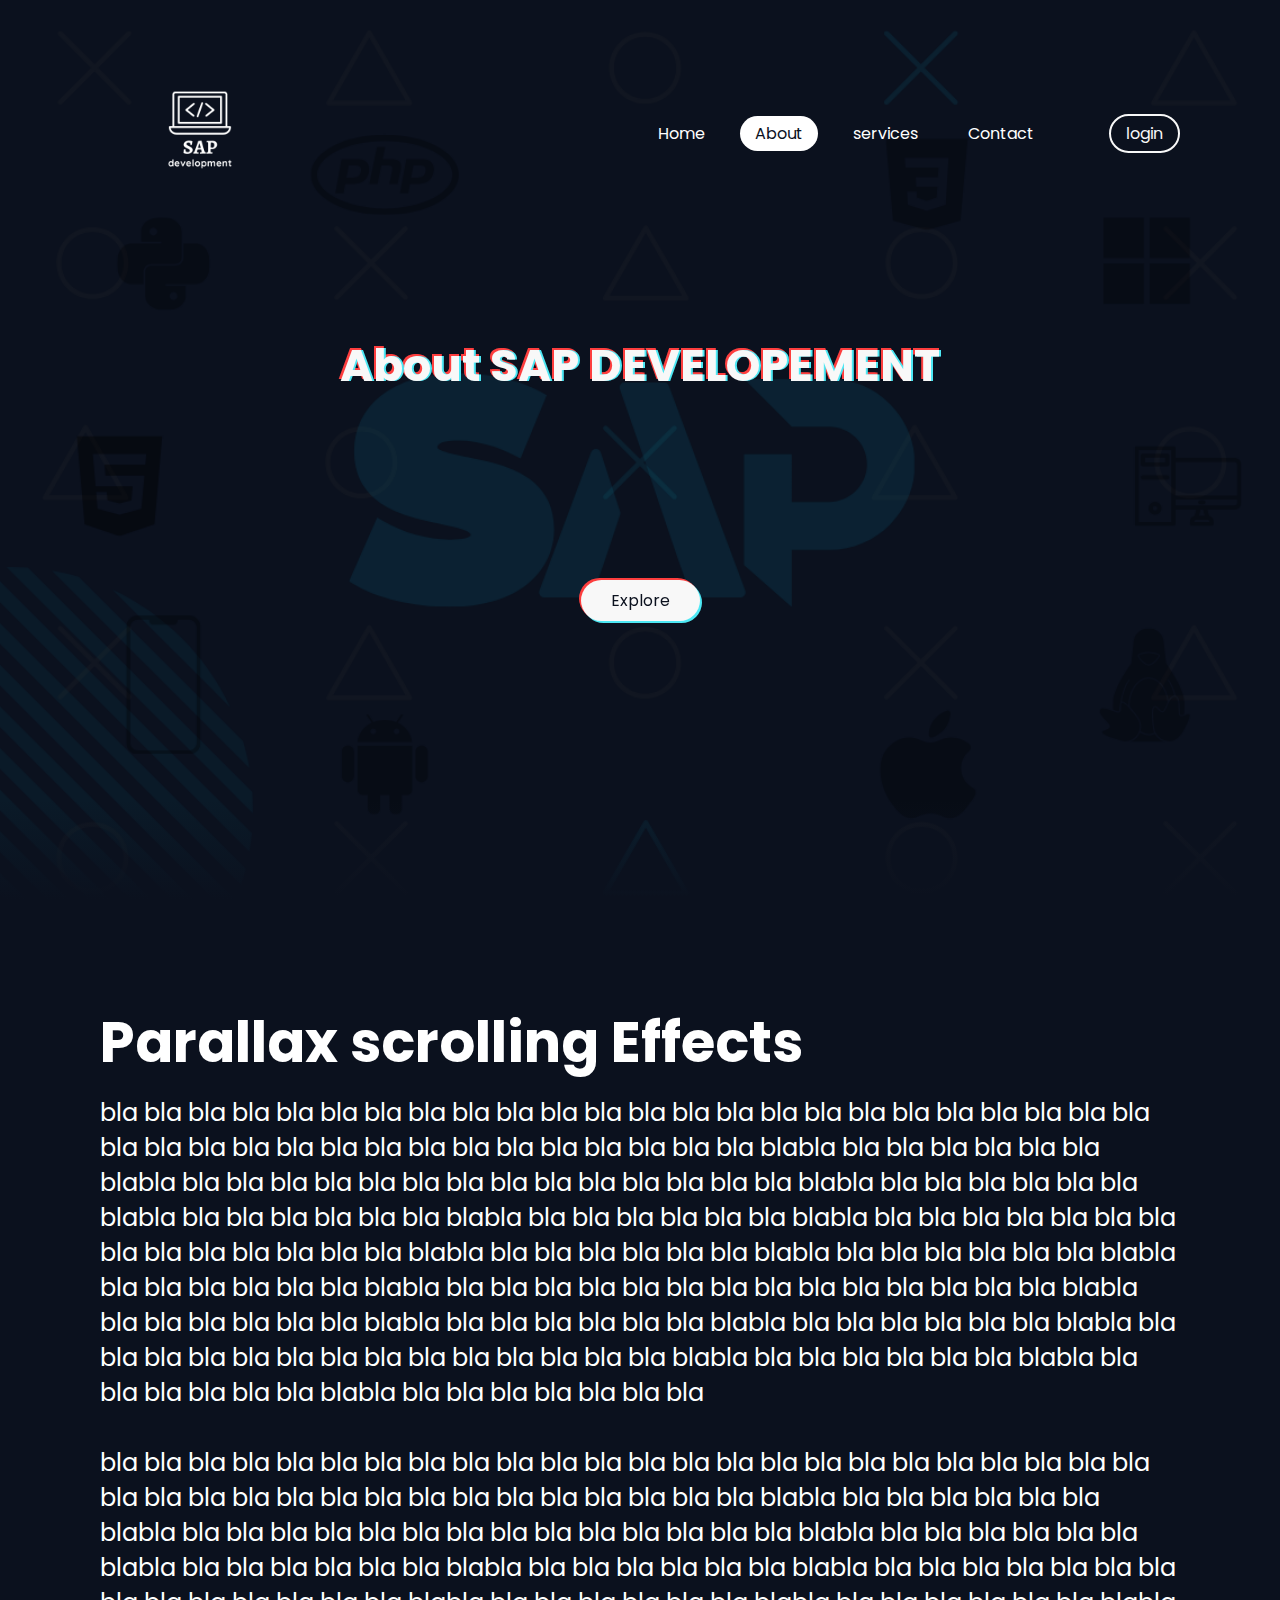
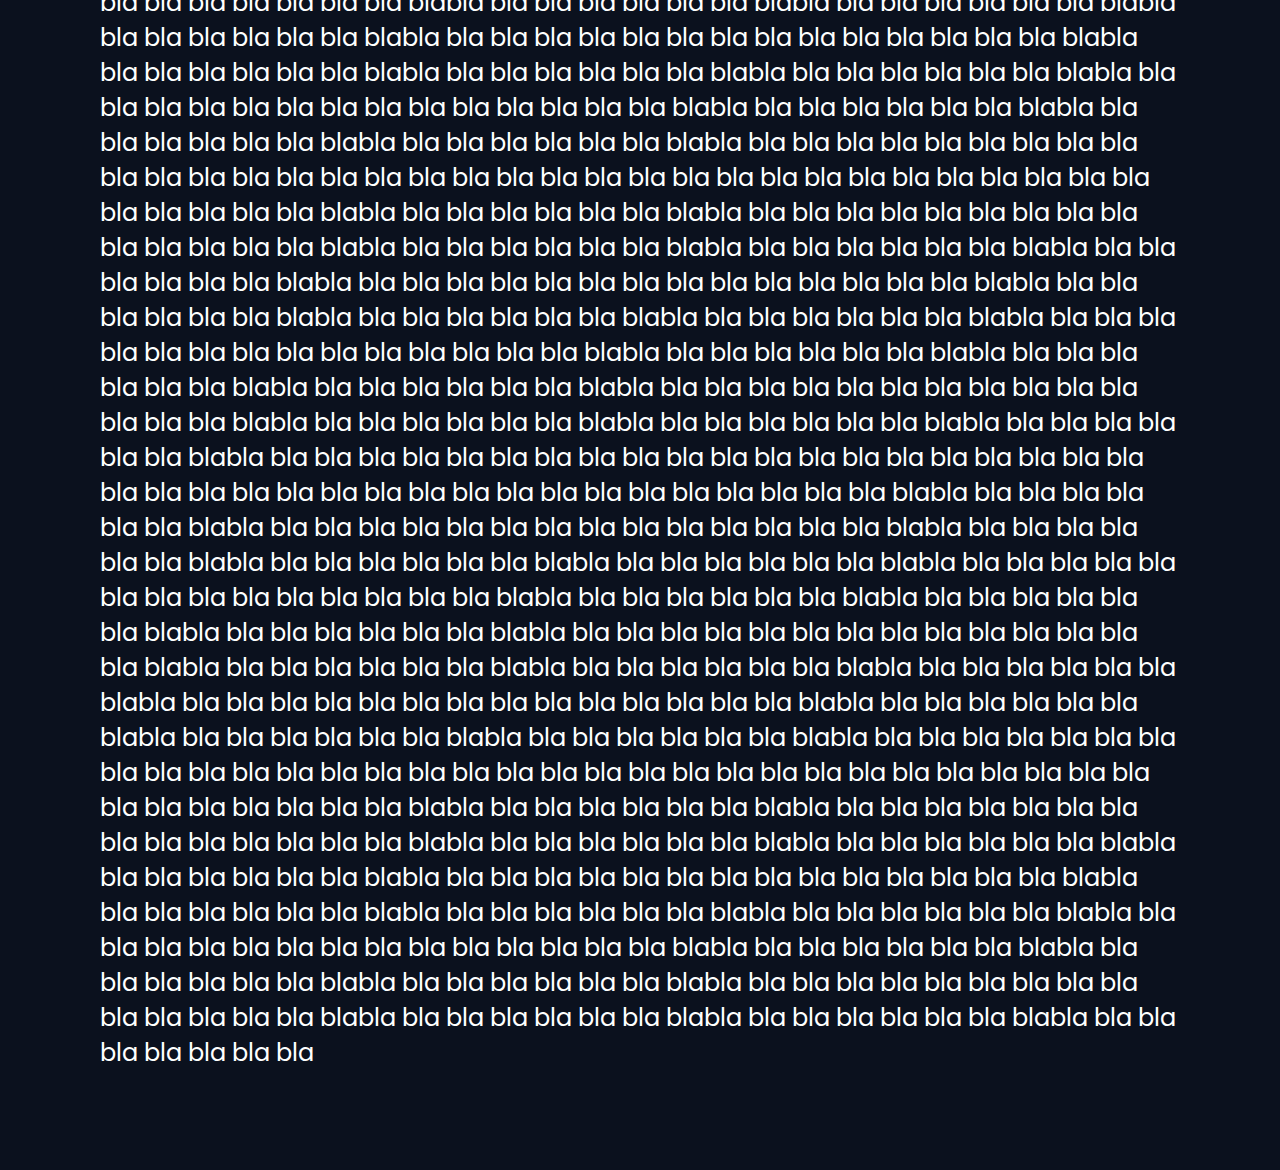
<file: about.html>
<!DOCTYPE html>
<html>
    <head>
        <title>about</title>
        <link rel="stylesheet" type="text/css" href="about.css">
    </head>
    <body>
        <header>
            <div class="logo">
                <a href="App.html"><img src="SAP.png" alt="SAP"></a>
            </div>
            <ul>
                <li><a href="App.html" >Home</a></li>
                <li><a href="about.html" class="active">About</a></li>
                <li><a href="work.html">services</a></li>
                <li><a href="contact.html">Contact</a></li>
                <li><a href="index.html" class="login">login</a></li>
                
            </ul>
        </header>
        <section>
            <img src="MON3.png" id="MON">
            <h2 id="text" class="text">About SAP DEVELOPEMENT</h2>
            <a href="#sec" id="btn">Explore</a>
        </section>
        <div class="sec" id="sec">
            <h2>Parallax scrolling Effects</h2>
            <p>bla bla bla bla bla bla bla bla bla bla bla bla bla bla bla bla bla bla bla bla bla bla bla bla bla bla bla bla bla bla bla bla
                bla bla bla bla bla bla bla blabla bla bla bla bla bla bla blabla bla bla bla bla bla bla bla
                bla bla bla bla bla bla bla blabla bla bla bla bla bla bla blabla bla bla bla bla bla bla blabla bla bla bla bla bla bla blabla bla bla bla bla bla bla bla
                bla bla bla bla bla bla bla blabla bla bla bla bla bla bla blabla bla bla bla bla bla bla blabla bla bla bla bla bla bla blabla bla bla bla bla bla bla bla
                bla bla bla bla bla bla bla blabla bla bla bla bla bla bla blabla bla bla bla bla bla bla blabla bla bla bla bla bla bla blabla bla bla bla bla bla bla bla
                bla bla bla bla bla bla bla blabla bla bla bla bla bla bla blabla bla bla bla bla bla bla blabla bla bla bla bla bla bla bla<br><br>bla bla bla bla bla bla bla bla bla bla bla bla bla bla bla bla bla bla bla bla bla bla bla bla bla bla bla bla bla bla bla bla
                bla bla bla bla bla bla bla blabla bla bla bla bla bla bla blabla bla bla bla bla bla bla bla
                bla bla bla bla bla bla bla blabla bla bla bla bla bla bla blabla bla bla bla bla bla bla blabla bla bla bla bla bla bla blabla bla bla bla bla bla bla bla
                bla bla bla bla bla bla bla blabla bla bla bla bla bla bla blabla bla bla bla bla bla bla blabla bla bla bla bla bla bla blabla bla bla bla bla bla bla bla
                bla bla bla bla bla bla bla blabla bla bla bla bla bla bla blabla bla bla bla bla bla bla blabla bla bla bla bla bla bla blabla bla bla bla bla bla bla bla
                bla bla bla bla bla bla bla blabla bla bla bla bla bla bla blabla bla bla bla bla bla bla blabla bla bla bla bla bla bla blabla bla bla bla bla bla bla bla bla bla bla bla bla bla bla bla bla bla bla bla bla bla bla bla bla bla bla bla bla bla bla bla
                bla bla bla bla bla bla bla blabla bla bla bla bla bla bla blabla bla bla bla bla bla bla bla
                bla bla bla bla bla bla bla blabla bla bla bla bla bla bla blabla bla bla bla bla bla bla blabla bla bla bla bla bla bla blabla bla bla bla bla bla bla bla
                bla bla bla bla bla bla bla blabla bla bla bla bla bla bla blabla bla bla bla bla bla bla blabla bla bla bla bla bla bla blabla bla bla bla bla bla bla bla
                bla bla bla bla bla bla bla blabla bla bla bla bla bla bla blabla bla bla bla bla bla bla blabla bla bla bla bla bla bla blabla bla bla bla bla bla bla bla
                bla bla bla bla bla bla bla blabla bla bla bla bla bla bla blabla bla bla bla bla bla bla blabla bla bla bla bla bla bla blabla bla bla bla bla bla bla bla bla bla bla bla bla bla bla bla bla bla bla bla bla bla bla bla bla bla bla bla bla bla bla bla
                bla bla bla bla bla bla bla blabla bla bla bla bla bla bla blabla bla bla bla bla bla bla bla
                bla bla bla bla bla bla bla blabla bla bla bla bla bla bla blabla bla bla bla bla bla bla blabla bla bla bla bla bla bla blabla bla bla bla bla bla bla bla
                bla bla bla bla bla bla bla blabla bla bla bla bla bla bla blabla bla bla bla bla bla bla blabla bla bla bla bla bla bla blabla bla bla bla bla bla bla bla
                bla bla bla bla bla bla bla blabla bla bla bla bla bla bla blabla bla bla bla bla bla bla blabla bla bla bla bla bla bla blabla bla bla bla bla bla bla bla
                bla bla bla bla bla bla bla blabla bla bla bla bla bla bla blabla bla bla bla bla bla bla blabla bla bla bla bla bla bla blabla bla bla bla bla bla bla bla bla bla bla bla bla bla bla bla bla bla bla bla bla bla bla bla bla bla bla bla bla bla bla bla
                bla bla bla bla bla bla bla blabla bla bla bla bla bla bla blabla bla bla bla bla bla bla bla
                bla bla bla bla bla bla bla blabla bla bla bla bla bla bla blabla bla bla bla bla bla bla blabla bla bla bla bla bla bla blabla bla bla bla bla bla bla bla
                bla bla bla bla bla bla bla blabla bla bla bla bla bla bla blabla bla bla bla bla bla bla blabla bla bla bla bla bla bla blabla bla bla bla bla bla bla bla
                bla bla bla bla bla bla bla blabla bla bla bla bla bla bla blabla bla bla bla bla bla bla blabla bla bla bla bla bla bla blabla bla bla bla bla bla bla bla
                bla bla bla bla bla bla bla blabla bla bla bla bla bla bla blabla bla bla bla bla bla bla blabla bla bla bla bla bla bla bla
            </p>
        </div>
        <script>
            let MON = document.getElementById('MON')
            let text = document.getElementById('text')
            let btn = document.getElementById('btn')
            let header = document.querySelector('header');
            window.addEventListener('scroll', function(){
            let value = window.scrollY;
            btn.style.top = value * 1.5 + 'px';
            MON.style.left = value  + 'px';
            
            header.style.top = value * 0.5 + 'px';
            text.style.marginLeft = value * 3.5 + 'px';
            })
        </script>
    </body>
</html>
</file>
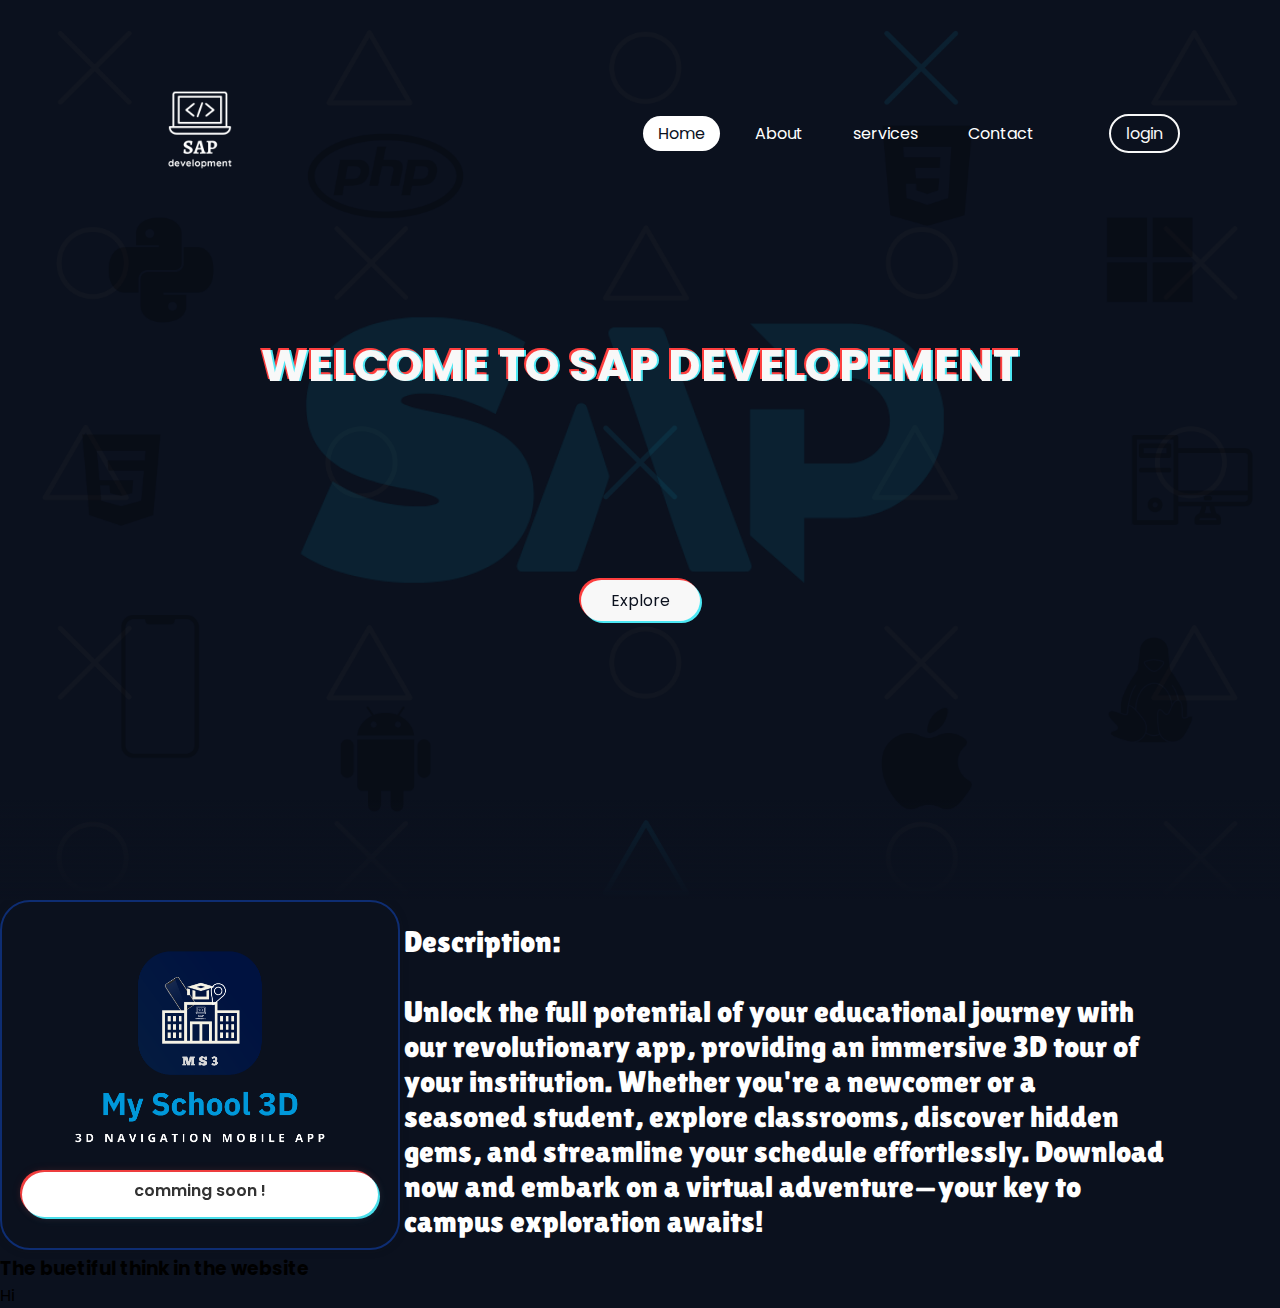
<file: App.html>
<!DOCTYPE html>

<html lang="en">
    <link rel="stylesheet" type="text/css" href="https://fonts.googleapis.com/css2?family=Rubik+Doodle+Shadow&display=swap">
    <link rel="stylesheet" type="text/css" href="https://fonts.googleapis.com/css2?family=Rubik+Lines&display=swap">
    <link rel="stylesheet" type="text/css" href="https://fonts.googleapis.com/css2?family=Silkscreen&display=swap">
    <link rel="stylesheet" type="text/css" href="https://fonts.googleapis.com/css2?family=Lilita+One&display=swap">

    <head>
        <title>Home</title>
        <link rel="stylesheet" type="text/css" href="App.css">
    </head>
    <body>
        <header>
            <div class="logo">
                <a href="App.html"><img src="SAP.png" alt="SAP"></a>
            </div>
            <ul>
                <li><a href="App.html" class="active">Home</a></li>
                <li><a href="about.html">About</a></li>
                <li><a href="work.html">services</a></li>
                <li><a href="contact.html">Contact</a></li>
                <li><a href="index.html" class="login">login</a></li>
            </ul>
        </header>
        <section>
            <img src="MON10.png" id="MON">
            <img src="MON9.png" id="MON9">  
            
            
            <h2 id="text" class="text">WELCOME TO SAP DEVELOPEMENT</h2>
            <a href="#sec" id="btn">Explore</a>
        </section>
        <div class="MS">
            
            <a href="index.html"><img src="MS3.png" alt="MS3" ></a>
            
            <a href="index.html" id="btn2">comming soon !</a>
            
        </div>
        
        <div class="text-container">
            <p>Description:
                <br><br>
                Unlock the full potential of your educational journey with our revolutionary app,
                 providing an immersive 3D tour of your institution. Whether you're a newcomer or a seasoned student, explore classrooms, 
                 discover hidden gems, and streamline your schedule effortlessly. 
                Download now and embark on a virtual adventure—your key to campus exploration awaits!</p>
            
        </div>
        <div class="sec" id="sec">
            
            
            <h2></h2>
            <p>
            </p>
        </div>
        
        <script>
            let MON = document.getElementById('MON')
            let MON9 = document.getElementById('MON9')
            
            let text = document.getElementById('text')
            let btn = document.getElementById('btn')
            let header = document.querySelector('header');
            
            window.addEventListener('scroll', function(){
            let value = window.scrollY;
            
            MON9.style.left = value * 1 + 'px';
            
            header.style.top = value * 0.5 + 'px';
            text.style.marginLeft = value * 3.5 + 'px';
            })
            </script>
            <div class="sec" id="sec3">
                <h3>The buetiful think in the website</h3>
                <p>
                    Hi 
                        
                    </nav>
                </p>
            </div>
    
    </body>
</html>
</file>
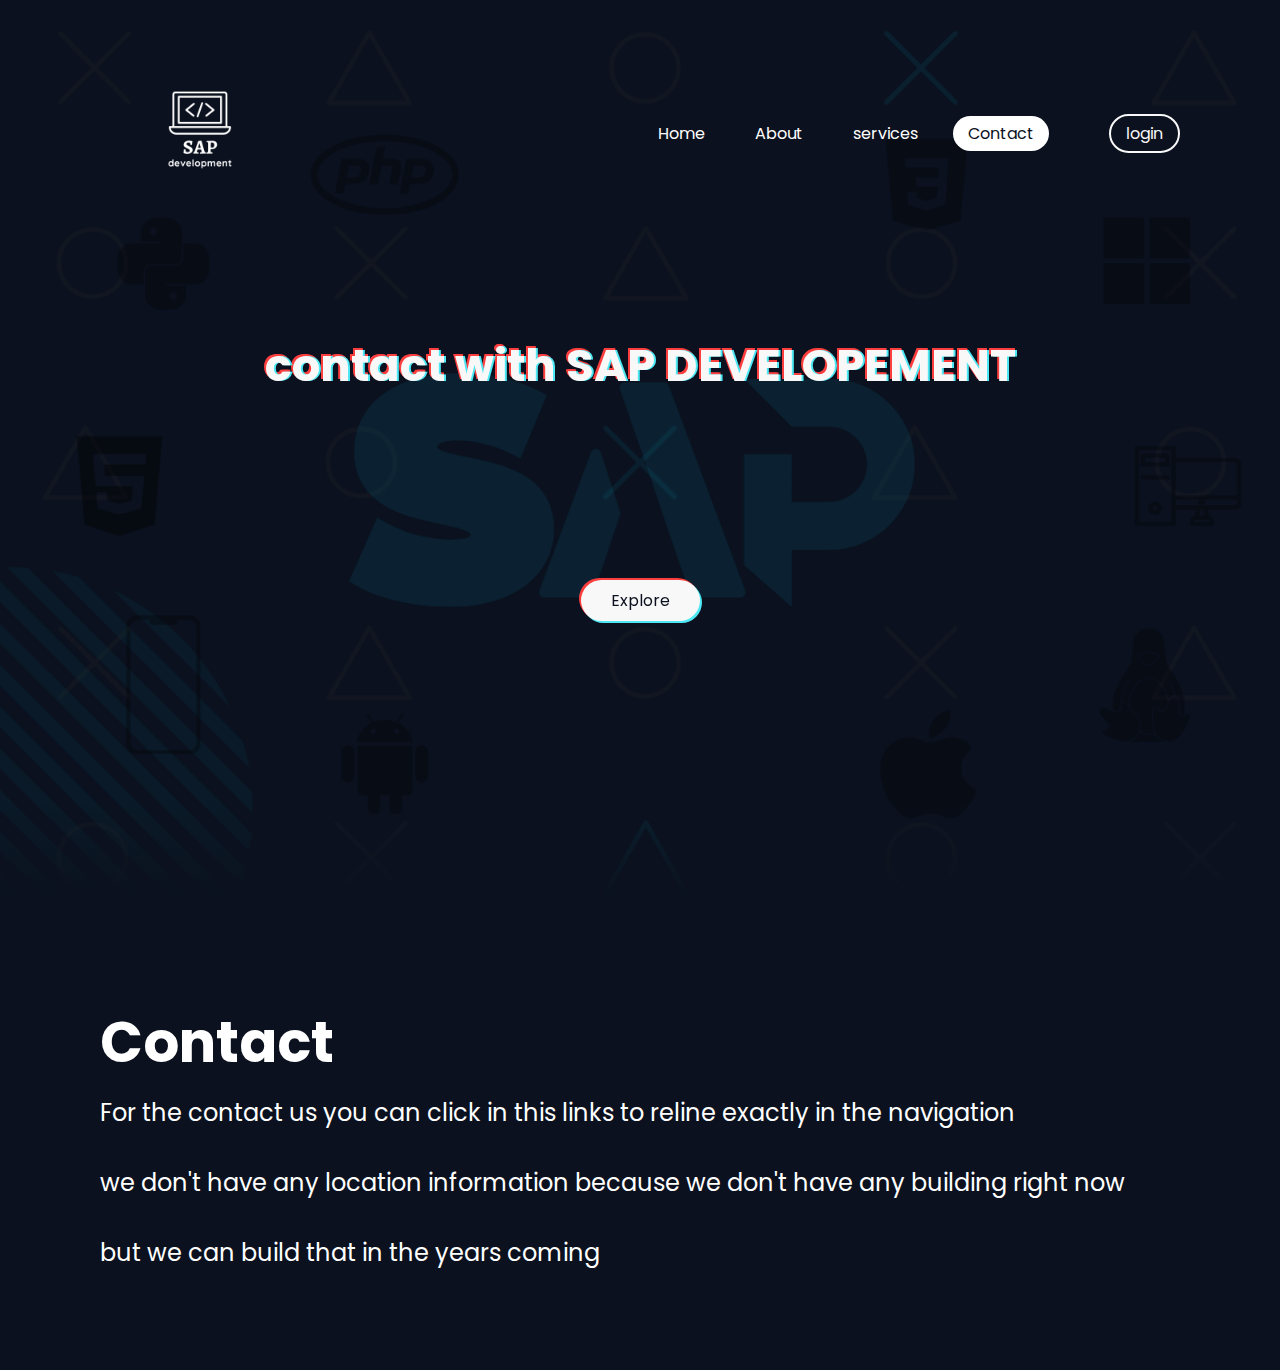
<file: contact.html>
<!DOCTYPE html>
<html>
    <head>
        <title>contact</title>
        <link rel="stylesheet" type="text/css" href="contact.css">
    </head>
    <body>
        <header>
            <div class="logo">
                <a href="App.html"><img src="SAP.png" alt="SAP"></a>
            </div>
            <ul>
                <li><a href="App.html" >Home</a></li>
                <li><a href="about.html" >About</a></li>
                <li><a href="work.html">services</a></li>
                <li><a href="contact.html" class="active">Contact</a></li>
                <li><a href="index.html" class="login">login</a></li>
                
            </ul>
        </header>
        <section>
            <img src="MON3.png" id="MON">
            <h2 id="text">contact with     SAP DEVELOPEMENT</h2>
            <a href="#sec" id="btn">Explore</a>
        </section>
        <div class="sec" id="sec">
            <h2>Contact</h2>
            <p>For the contact us you can click in this links to reline exactly in the navigation
                <br><br>we don't have any location information because we don't have any building right now <br><br>
                but we can build that in the years coming 
            </p>
        </div>
        <script>
            let MON = document.getElementById('MON')
            let text = document.getElementById('text')
            let btn = document.getElementById('btn')
            let header = document.querySelector('header');
            window.addEventListener('scroll', function(){
            let value = window.scrollY;
            btn.style.top = value * 1.5 + 'px';
            MON.style.left = value  + 'px';
            
            header.style.top = value * 0.5 + 'px';
            text.style.marginLeft = value * 3.5 + 'px';
            })
        </script>
    </body>
</html>
</file>
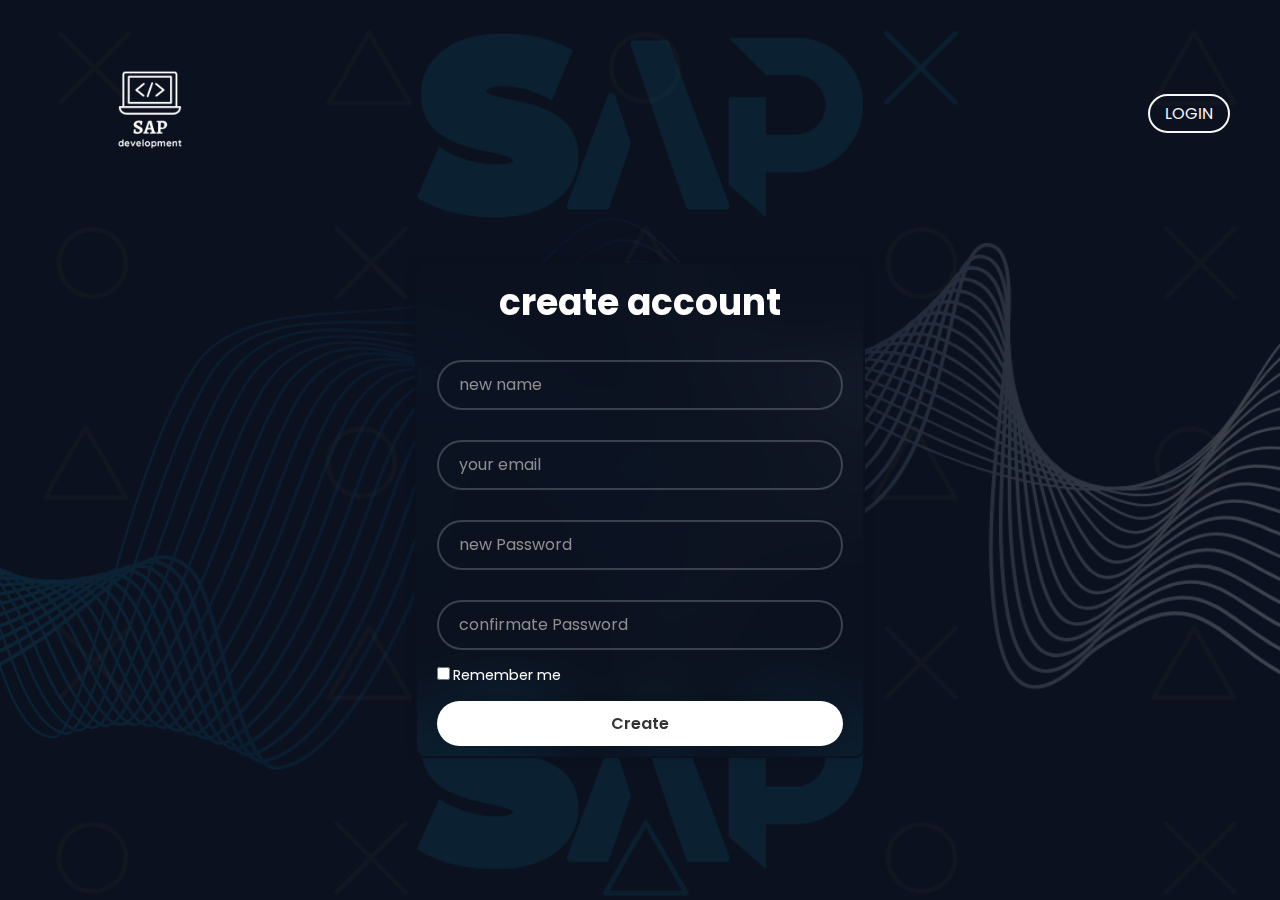
<file: Register.html>
<!DOCTYPE html>
<html lang="en">
<head>
    <meta charset="utf-8">
    <meta http-equiv="X-UA-Compatible" content="IE=edge">
    <meta name="viewport" content="width=device-width, initial-scale=1">
    <title>register </title>
    <link rel="stylesheet" type="text/css" href="register.css">
    <link href='https://unpkg.com/boxicons@2.1.4/css/boxicons.min.css' rel='stylesheet'>
    <script src="register.js"></script>
</head>

<body>
    <header>
        <div class="logo">
            <a href="App.html"><img src="SAP.png" alt="SAP"></a>
        </div>
        <ul>
            
            <li><a href="index.html"> LOGIN </a></li>
            
        </ul>
    </header>
    <div class="wrapper">
        <form action="">
            <h1>create account</h1>
            <div class="input-box">
                <input type="text" placeholder="new name" id="username" required>
                <box-icon type='solid' name='user'></box-icon>
            </div>
            <div class="input-box">
                <input type="email" placeholder="your email" id="email" required>
                <box-icon type='solid' name='email'></box-icon>
            </div>
            <div class="input-box">
                <input type="password" placeholder="new Password" id="Password" required>
                <box-icon type='solid' name='lock'></box-icon>
            </div>
            <div class="input-box">
                <input type="password" placeholder="confirmate Password" id="confirmate-Password"   required>
                <box-icon type='solid' name='lock'></box-icon>
            </div>
            
            <div class="remember-forgot">
                <label><input type="checkbox">Remember me</label>
                
            </div>
            <button type="submit"  class="btn">Create</button>
            
            
            
          
        </form>
    </div>
    
    
    
    
</body>




</html>
</file>
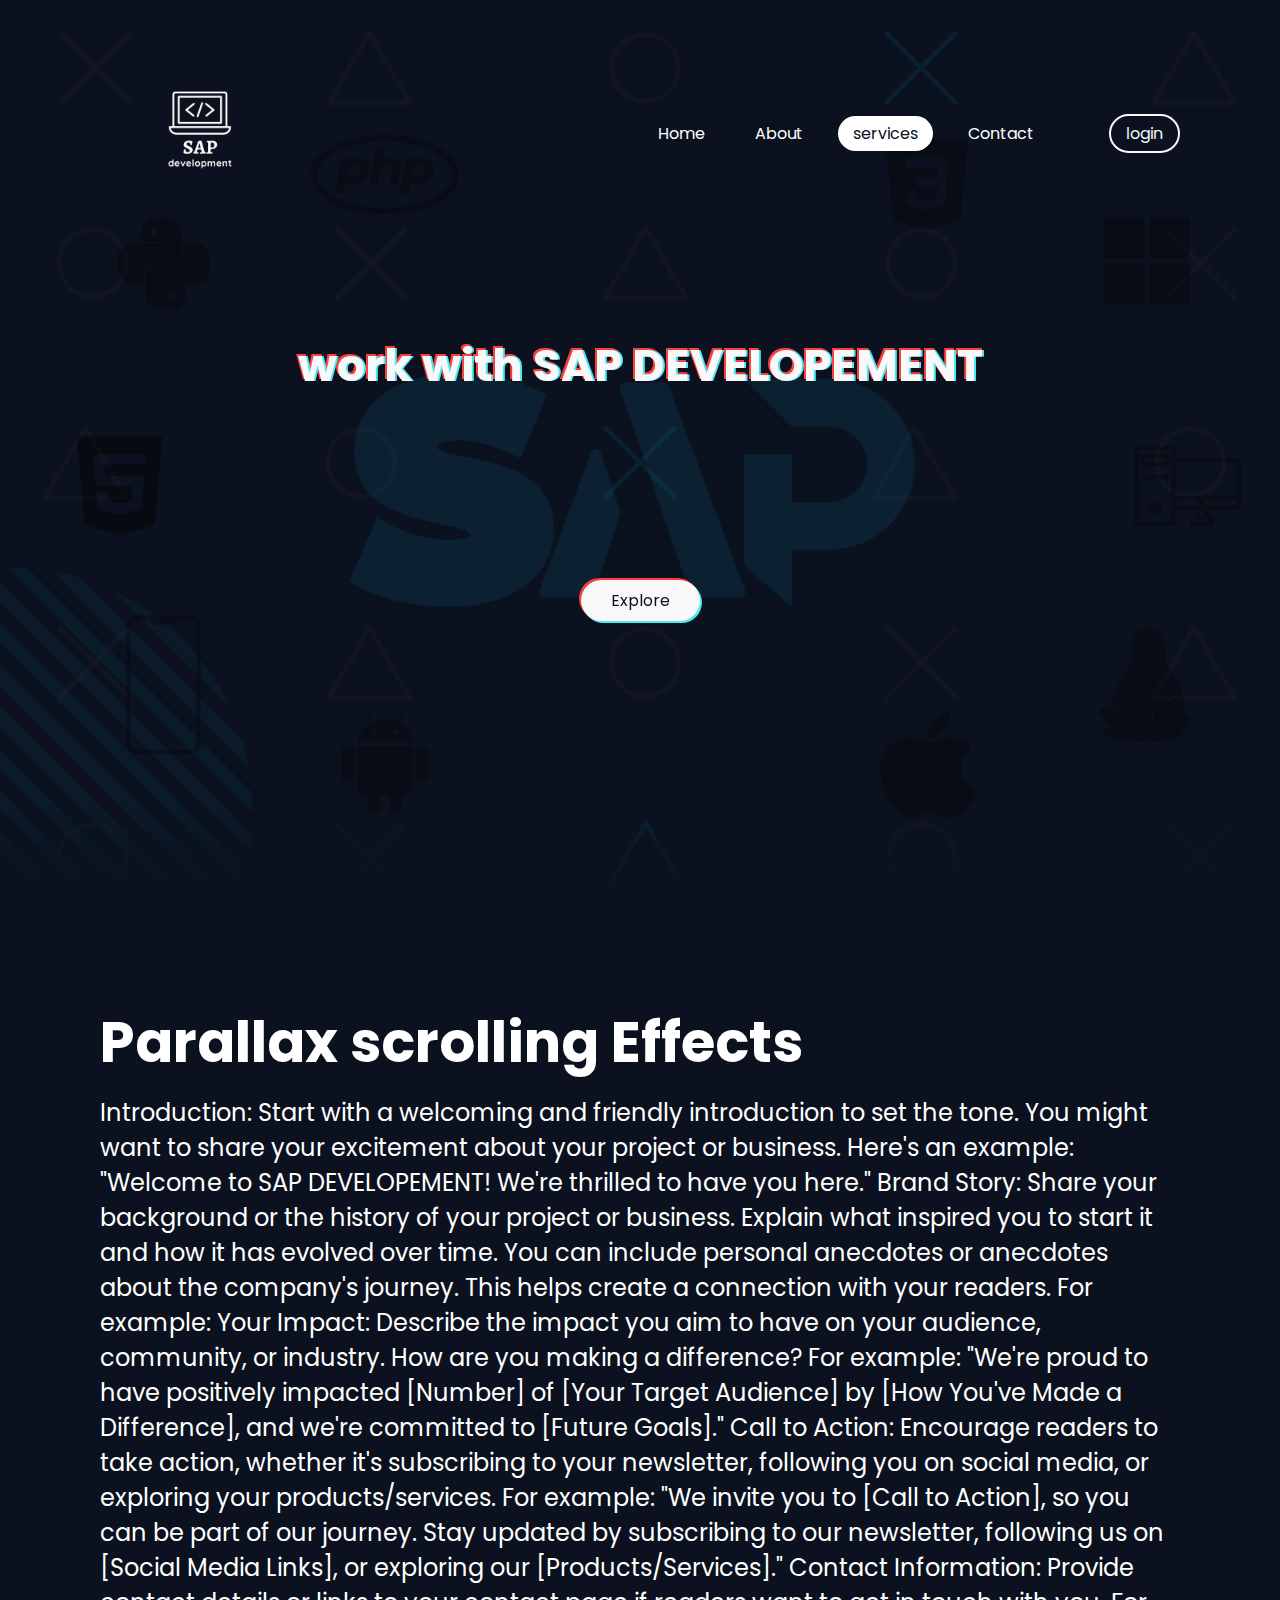
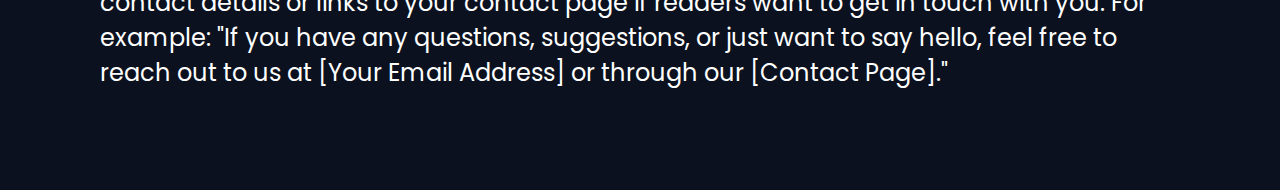
<file: work.html>
<!DOCTYPE html>
<html>
    <head>
        <title>services</title>
        <link rel="stylesheet" type="text/css" href="work.css">
    </head>
    <body>
        <header>
            <div class="logo">
                <a href="App.html"><img src="SAP.png" alt="SAP"></a>
            </div>
            <ul>
                <li><a href="App.html" >Home</a></li>
                <li><a href="about.html" >About</a></li>
                <li><a href="work.html"class="active">services</a></li>
                <li><a href="contact.html">Contact</a></li>
                <li><a href="index.html" class="login">login</a></li>
                
            </ul>
        </header>
        <section>
            <img src="MON3.png" id="MON">
            <h2 id="text">work with  SAP DEVELOPEMENT</h2>
            <a href="#sec" id="btn">Explore</a>
            
        </section>
        <div class="sec" id="sec">
            <h2>Parallax scrolling Effects</h2>
            <p>Introduction:
                Start with a welcoming and friendly introduction to set the tone. You might want to share your excitement about your project or business. Here's an example:
                
                "Welcome to SAP DEVELOPEMENT! We're thrilled to have you here."
                
                Brand Story:
                Share your background or the history of your project or business. Explain what inspired you to start it and how it has evolved over time. You can include personal anecdotes or anecdotes about the company's journey. This helps create a connection with your readers. For example:
                
                
                
                
                
                
                
                
                
                Your Impact:
                Describe the impact you aim to have on your audience, community, or industry. How are you making a difference? For example:
                
                "We're proud to have positively impacted [Number] of [Your Target Audience] by [How You've Made a Difference], and we're committed to [Future Goals]."
                
                Call to Action:
                Encourage readers to take action, whether it's subscribing to your newsletter, following you on social media, or exploring your products/services. For example:
                
                "We invite you to [Call to Action], so you can be part of our journey. Stay updated by subscribing to our newsletter, following us on [Social Media Links], or exploring our [Products/Services]."
                
                Contact Information:
                Provide contact details or links to your contact page if readers want to get in touch with you. For example:
                
                "If you have any questions, suggestions, or just want to say hello, feel free to reach out to us at [Your Email Address] or through our [Contact Page]."
                
            </p>
        </div>
        <script>
            let MON = document.getElementById('MON')
            let text = document.getElementById('text')
            let btn = document.getElementById('btn')
            let header = document.querySelector('header');
            window.addEventListener('scroll', function(){
            let value = window.scrollY;
            btn.style.top = value * 1.5 + 'px';
            MON.style.left = value  + 'px';
            
            header.style.top = value * 0.5 + 'px';
            text.style.marginLeft = value * 3.5 + 'px';
            })
        </script>
    </body>
</html>
</file>
<file: about.css>
@import url('https://fonts.googleapis.com/css2?family=Black+Ops+One&family=Poppins:ital,wght@0,100;0,200;0,300;0,400;0,500;0,600;0,700;0,800;0,900;1,100;1,200;1,300;1,400;1,500;1,600;1,700;1,800;1,900&display=swap');
*
{
    margin: 0;
    padding: 0;
    box-sizing: border-box;
    font-family: 'Poppins',sans-serif;
    scroll-behavior: smooth;
    
}
.text{
    filter: drop-shadow(2px 0px 0px #4DE8F4) drop-shadow(-2px -2px 0px #FD3E3E);
    position: absolute;
    top: calc(50% - 85px);
    left: 50%;
    transform: translate(-50%, -50%);
    color: #f8f8f8;
    white-space: nowrap;
    font-size: 3.5vw;
    z-index: 9;

}
body{
    min-height: 100vh;
    overflow-x: hidden;
    background: #0b111e;
}
header{
    position: absolute;
    top: 0;
    left: 0;
    width: 100%;
    padding: 30px 100px;
    display: flex;
    justify-content: space-between;
    align-items: center;
    z-index: 10000;
}
.logo {
    display: flex;
    align-items: center;
}

.logo a {
    text-decoration: none;
}

.logo img {
    width: 200px;
    height: 200px;
}
header ul{
    display: flex;
    justify-content: center;
    align-items: center;
}
header ul li{
    list-style: none;
    margin-left: 20px;
    
}
header ul li a{
    text-decoration: none;
    padding: 6px 15px;
    color: #fff;
    border-radius: 20px; 
}
header ul li a:hover,
header ul li a.active{
    background: #fff;
    color: #0b111e;
}
header ul li a.login{
    text-decoration: none;
    padding: 6px 15px;
    color: #f8f8f8;
    background: transparent;
    border-radius: 20px; 
    border:2px solid #f8f8f8;
    margin-left: 40px;
}
header ul li a:hover,
header ul li a.btn{
    background: #f8f8f8;
    color: #0b111e;
    border: 2px solid #f8f8f8 ;
    padding: 6px 15x;
    border-radius: 20px; 
}
section{
    position: relative;
    width: 100%;
    height: 100vh;
    padding: 100px;
    display: flex;
    justify-content: center;
    align-items: center;
}
section::before{
    content: '';
    position: absolute;
    bottom: 0;
    width: 100%;
    height: 100px;
    background: linear-gradient(to top,#0b111e,transparent);
    z-index: 1000;
}
section img{
    position: absolute;
    top: 0;
    left: 0;
    width: 100%;
    height: 100%;
    object-fit: cover;
    pointer-events: n;
}


#btn{
    text-decoration: none;
    
    filter:drop-shadow(2px 2px 0px #4DE8F4) drop-shadow(-2px -2px 0px #FD3E3E);
    padding: 8px 30px;
    border-radius: 40px;
    background: #f8f8f8;
    color: #0b111e;
    transform: translateY(150px);
    
}
#btn:hover,
#btn.btn{
    background: linear-gradient(to bottom left, #4DE8F4, #FD3E3E);
    color: #0b111e;
    
    padding: 6px 15x;
    border-radius: 20px; 
}
.sec{
    position: relative;
    padding: 100px;
    background: #0b111e;
}
.sec h2{
    font-size: 3.5em;
    margin-bottom: 10px;
    color: #fff;
}
.sec p{
    font-size: 1.5em;
    
    color: #fff;
}
</file>
<file: App.css>
@import url('https://fonts.googleapis.com/css2?family=Black+Ops+One&family=Poppins:ital,wght@0,100;0,200;0,300;0,400;0,500;0,600;0,700;0,800;0,900;1,100;1,200;1,300;1,400;1,500;1,600;1,700;1,800;1,900&display=swap');
@import url('https://fonts.googleapis.com/css2?family=Rubik:wght@400;700&display=swap');

*
{
    margin: 0;
    padding: 0;
    box-sizing: border-box;
    font-family: 'Poppins',sans-serif;
    scroll-behavior: smooth;
    background: transparent;
}
.text{
    filter: drop-shadow(2px 0px 0px #4DE8F4) drop-shadow(-2px -2px 0px #FD3E3E);
    position: absolute;
    top: calc(50% - 85px);
    left: 50%;
    transform: translate(-50%, -50%);
    color: #f8f8f8;
    white-space: nowrap;
    font-size: 3.5vw;
    z-index: 9;

}

body{
    min-height: 100vh;
    overflow-x: hidden;
    background: #0b111e;
    
}


header{
    position: absolute;
    top: 0;
    left: 0;
    width: 100%;
    padding: 30px 100px;
    display: flex;
    justify-content: space-between;
    align-items: center;
    z-index: 10000;
}
.logo {
    display: flex;
    align-items: center;
}

.logo a {
    text-decoration: none;
}

.logo img {
    width: 200px;
    height: 200px;
}
header ul{
    display: flex;
    justify-content: center;
    align-items: center;
}
header ul li{
    list-style: none;
    margin-left: 20px;
    
}
header ul li a{
    text-decoration: none;
    padding: 6px 15px;
    color: #fff;
    border-radius: 20px; 
}
header ul li a:hover,
header ul li a.active{
    background: #fff;
    color: #0b111e;
}
header ul li a.login{
    text-decoration: none;
    padding: 6px 15px;
    color: #f8f8f8;
    background: transparent;
    border-radius: 20px; 
    border:2px solid #f8f8f8;
    margin-left: 40px;
}
header ul li a:hover,
header ul li a.btn{
    background: #f8f8f8;
    color: #0b111e;
    border: 2px solid #f8f8f8 ;
    padding: 6px 15x;
    border-radius: 20px; 
}
section{
    position: relative;
    width: 100%;
    height: 100vh;
    padding: 100px;
    display: flex;
    justify-content: center;
    align-items: center;
}
section::before{
    content: '';
    position: absolute;
    bottom: 0;
    width: 100%;
    height: 100px;
    background: linear-gradient(to top,#0b111e,transparent);
    z-index: 1000;
}
section img{
    position: absolute;
    top: 0;
    left: 0;
    width: 100%;
    height: 100%;
    object-fit: cover;
    pointer-events: n;
}
.MS {
    position: relative;
    display: flex;
    flex-direction: column;
    align-items: center;
    padding: 20px;
    background-color: #ffffff;
    border-radius: 5px;
    width: 400px;
    height: 350px;
    background: transparent;
    border: 2px solid #0e2d72;
    backdrop-filter: blur(30px);
    box-shadow: 0 0 10px rgba(20, 19, 19, 0.2);
    color: #fff;
    border-radius: 30px;
    position: relative;
}






.MS .btn2{ 
    position: flex;
}

    
    
#btn2 {
  width: 100%;
  height: 45px;
  text-align: center;
  background: #fff;
  border: none;
  outline: none;
  padding: 6px 15px;
  border-radius: 40px;
  box-shadow: 0 0 10px rgba(0, 0, 0, 0.1);
  cursor: pointer;
  
  font-size: 16px;
  color: #333;
  font-weight: 600;
  margin-top: 250px;
  text-decoration: none;
  filter: drop-shadow(2px 2px 0px #4DE8F4) drop-shadow(-2px -2px 0px #FD3E3E);
  z-index: 3;
}

#btn2:hover,
#btn2.btn {
    background: linear-gradient(to bottom left, #4DE8F4, #FD3E3E);
    color: #0b111e;
    padding: 6px 15px;
    border-radius: 20px;
}


.MS {
    position: relative;
    display: flex;
    overflow: hidden;
    flex-direction: column;
    align-items: center;
    padding: 20px;
    background-color: #ffffff;
    border-radius: 5px;
    width: 400px;
    height: 350px;
    background: transparent;
    border: 2px solid #0e2d72;
    backdrop-filter: blur(30px);
    box-shadow: 0 0 10px rgba(20, 19, 19, 0.2);
    color: #fff;
    border-radius: 30px;
    position: relative;
}

.MS img {
  width: 100%;
  height: auto;
  border-radius: 5px;
  position: absolute;
  
 

  

  top: 0;
  left: 50%;
  transform: translateX(-50%);
  margin-top: -25px;
  z-index: 2;
}


.text-container {
    margin-left: 30%;
    margin-top: -27%;
    flex-grow: 1;
    
    align-items: center;
    padding: 20px;
    background-color: #ffffff;
    border-radius: 5px;
    width: 800px;
    height: 350px;
    background: transparent;
}

.text-container p {
    text-align: left;
    font-family: 'Lilita One', sans-serif;
    font-size: 30px;
    color: #fff;
    
}


.container {
    display: flex;
    justify-content: space-between;
    margin-top: 20px;
}

#btn{
    text-decoration: none;
    
    filter:drop-shadow(2px 2px 0px #4DE8F4) drop-shadow(-2px -2px 0px #FD3E3E);
    padding: 8px 30px;
    border-radius: 40px;
    background: #f8f8f8;
    color: #0b111e;
    transform: translateY(150px);
    
}
#btn:hover,
#btn.btn{
    background: linear-gradient(to bottom left, #4DE8F4, #FD3E3E);
    color: #0b111e;
    
    padding: 6px 15x;
    border-radius: 20px; 
}


 
  
  .sec {
    flex-grow: 1;
  }
</file>
<file: contact.css>
@import url('https://fonts.googleapis.com/css2?family=Black+Ops+One&family=Poppins:ital,wght@0,100;0,200;0,300;0,400;0,500;0,600;0,700;0,800;0,900;1,100;1,200;1,300;1,400;1,500;1,600;1,700;1,800;1,900&display=swap');
*
{
    margin: 0;
    padding: 0;
    box-sizing: border-box;
    font-family: 'Poppins',sans-serif;
    scroll-behavior: smooth;
}
#text{
    filter: drop-shadow(2px 0px 0px #4DE8F4) drop-shadow(-2px -2px 0px #FD3E3E);
    position: absolute;
    top: calc(50% - 85px);
    left: 50%;
    transform: translate(-50%, -50%);
    color: #f8f8f8;
    white-space: nowrap;
    font-size: 3.5vw;
    z-index: 9;

}
body{
    min-height: 100vh;
    overflow-x: hidden;
    background: #0b111e;
}
header{
    position: absolute;
    top: 0;
    left: 0;
    width: 100%;
    padding: 30px 100px;
    display: flex;
    justify-content: space-between;
    align-items: center;
    z-index: 10000;
}
.logo {
    display: flex;
    align-items: center;
}

.logo a {
    text-decoration: none;
}

.logo img {
    width: 200px;
    height: 200px;
}
header ul{
    display: flex;
    justify-content: center;
    align-items: center;
}
header ul li{
    list-style: none;
    margin-left: 20px;
    
}
header ul li a{
    text-decoration: none;
    padding: 6px 15px;
    color: #fff;
    border-radius: 20px; 
}
header ul li a:hover,
header ul li a.active{
    background: #fff;
    color: #0b111e;
}
header ul li a.login{
    text-decoration: none;
    padding: 6px 15px;
    color: #f8f8f8;
    background: transparent;
    border-radius: 20px; 
    border:2px solid #f8f8f8;
    margin-left: 40px;
}
header ul li a:hover,
header ul li a.btn{
    background: #f8f8f8;
    color: #0b111e;
    border: 2px solid #f8f8f8 ;
    padding: 6px 15x;
    border-radius: 20px; 
}
section{
    position: relative;
    width: 100%;
    height: 100vh;
    padding: 100px;
    display: flex;
    justify-content: center;
    align-items: center;
}
section::before{
    content: '';
    position: absolute;
    bottom: 0;
    width: 100%;
    height: 100px;
    background: linear-gradient(to top,#0b111e,transparent);
    z-index: 1000;
}
section img{
    position: absolute;
    top: 0;
    left: 0;
    width: 100%;
    height: 100%;
    object-fit: cover;
    pointer-events: n;
}


#btn{
    text-decoration: none;
    
    filter:drop-shadow(2px 2px 0px #4DE8F4) drop-shadow(-2px -2px 0px #FD3E3E);
    padding: 8px 30px;
    border-radius: 40px;
    background: #f8f8f8;
    color: #0b111e;
    transform: translateY(150px);
    
}
#btn:hover,
#btn.btn{
    background: linear-gradient(to bottom left, #4DE8F4, #FD3E3E);
    color: #0b111e;
    
    padding: 6px 15x;
    border-radius: 20px; 
}
.sec{
    position: relative;
    padding: 100px;
    background: #0b111e;
}
.sec h2{
    font-size: 3.5em;
    margin-bottom: 10px;
    color: #fff;
}
.sec p{
    font-size: 1.5em;
    
    color: #fff;
}
</file>
<file: register.css>
@import url('https://fonts.googleapis.com/css2?family=Black+Ops+One&family=Poppins:ital,wght@0,100;0,200;0,300;0,400;0,500;0,600;0,700;0,800;0,900;1,100;1,200;1,300;1,400;1,500;1,600;1,700;1,800;1,900&display=swap');

*
{
    margin: 0;
    padding: 0;
    box-sizing: border-box;
    font-family: 'Poppins',sans-serif;
    scroll-behavior: smooth;
    background: transparent;
}

body{
    min-height: 100vh;
    overflow-x: hidden;
    background: #0b111e;
    
    display: flex;
    justify-content: center;
    align-items: center;
    
    background: url("MON8") no-repeat;
    background-size: cover;
    background-position: center;
    margin: 0;
    
}
header{
    position: absolute;
    top: 0;
    left: 0;
    width: 100%;
    padding: 10px 50px;
    display: flex;
    justify-content: space-between;
    align-items: center;
    z-index: 10000;
}
.logo {
    display: flex;
    align-items: center;
}

.logo a {
    text-decoration: none;
}

.logo img {
    width: 200px;
    height: 200px;
}
header ul{
    display: flex;
    justify-content: center;
    align-items: center;
}
header ul li{
    list-style: none;
    margin-left: 20px;
    
    
}
header ul li a{
    text-decoration: none;
    padding: 6px 15px;
    color: #f8f8f8;
    background: transparent;
    border-radius: 20px; 
    border:2px solid #f8f8f8;
    margin-left: 40px;
}
header ul li a:hover,
header ul li a.btn{
    background: #f8f8f8;
    color: #0b111e;
    border: 2px solid #f8f8f8 ;
    padding: 6px 15x;
    border-radius: 20px; 
}



.wrapper{
    width: 450px;
    background: transparent;
    border: 2px solid #0b111e;
    backdrop-filter: blur(30px);
    box-shadow: 0 0 10px rgba(0, 0, 0, .2);
    color: #fff;
    border-radius: 10px;
    padding: 10px 20px;
    margin-top: 120px;
}
.wrapper h1 {
    font-size: 36px;
    text-align: center;
    
}
.wrapper .input-box{
    position: relative;
    width: 100%;
    height: 50px;
    margin: 30px 0;
}
.input-box input {
    width: 100%;
    height: 100%;
    background: transparent;
    border: none;
    outline: none;
    border: 2px solid rgba(255, 255,255, .2);
    border-radius: 40px;
    font-size: 16px;
    color: #fff;
    padding: 20px 45px 20px 20px;
}
.input-box input::placeholder{
    color: #8f8f8f;
}
.input-box i {
    position: absolute;
    right: 20px;
    top:50%;
    transform: translate(-50%);
    font-size: 20px;
}
.wrapper .remember-forgot{
    display: flex;
    justify-content: space-between;
    font-size: 14.4px;
    margin: -15px 0 15px;
}
.remember-forgot label input{
    accent-color: #fff;
    margin-right: 3px;
}
.remember-forgot a{
    color: #fff;
    text-decoration: none;
}
.remember-forgot a:hover{
    text-decoration: underline;
}
.wrapper .btn{
    width: 100%;
    height: 45px;
    background: #fff;
    border: none;
    outline: none;
    border-radius: 40px;
    box-shadow: 0 0 10px rgba(0,0,0,.1);
    cursor: pointer;
    font-size: 16px;
    color: #333;
    font-weight: 600;
}
.wrapper .register-link{
    font-size: 14.5px;
    text-align: center;
    margin: 20px 0 15px;
}
.register-link p a{
    color: #fff;
    text-decoration: none;
    font-weight: 600;
}
.register-link p a:hover{
    text-decoration: underline;
    color: seagreen;
}
</file>
<file: work.css>
@import url('https://fonts.googleapis.com/css2?family=Black+Ops+One&family=Poppins:ital,wght@0,100;0,200;0,300;0,400;0,500;0,600;0,700;0,800;0,900;1,100;1,200;1,300;1,400;1,500;1,600;1,700;1,800;1,900&display=swap');
*
{
    margin: 0;
    padding: 0;
    box-sizing: border-box;
    font-family: 'Poppins',sans-serif;
    scroll-behavior: smooth;
}
#text{
    filter: drop-shadow(2px 0px 0px #4DE8F4) drop-shadow(-2px -2px 0px #FD3E3E);
    position: absolute;
    top: calc(50% - 85px);
    left: 50%;
    transform: translate(-50%, -50%);
    color: #f8f8f8;
    white-space: nowrap;
    font-size: 3.5vw;
    z-index: 9;

}

body{
    min-height: 100vh;
    overflow-x: hidden;
    background: #0b111e;
}
header{
    position: absolute;
    top: 0;
    left: 0;
    width: 100%;
    padding: 30px 100px;
    display: flex;
    justify-content: space-between;
    align-items: center;
    z-index: 10000;
}
.logo {
    display: flex;
    align-items: center;
}

.logo a {
    text-decoration: none;
}

.logo img {
    width: 200px;
    height: 200px;
}
header ul{
    display: flex;
    justify-content: center;
    align-items: center;
}
header ul li{
    list-style: none;
    margin-left: 20px;
    
}
header ul li a{
    text-decoration: none;
    padding: 6px 15px;
    color: #fff;
    border-radius: 20px; 
}
header ul li a:hover,
header ul li a.active{
    background: #fff;
    color: #0b111e;
}
header ul li a.login{
    text-decoration: none;
    padding: 6px 15px;
    color: #f8f8f8;
    background: transparent;
    border-radius: 20px; 
    border:2px solid #f8f8f8;
    margin-left: 40px;
}
header ul li a:hover,
header ul li a.btn{
    background: #f8f8f8;
    color: #0b111e;
    border: 2px solid #f8f8f8 ;
    padding: 6px 15x;
    border-radius: 20px; 
}
section{
    position: relative;
    width: 100%;
    height: 100vh;
    padding: 100px;
    display: flex;
    justify-content: center;
    align-items: center;
}
section::before{
    content: '';
    position: absolute;
    bottom: 0;
    width: 100%;
    height: 100px;
    background: linear-gradient(to top,#0b111e,transparent);
    z-index: 1000;
}
section img{
    position: absolute;
    top: 0;
    left: 0;
    width: 100%;
    height: 100%;
    object-fit: cover;
    pointer-events: n;
}


#btn{
    text-decoration: none;
    
    filter:drop-shadow(2px 2px 0px #4DE8F4) drop-shadow(-2px -2px 0px #FD3E3E);
    padding: 8px 30px;
    border-radius: 40px;
    background: #f8f8f8;
    color: #0b111e;
    transform: translateY(150px);
    
}
#btn:hover,
#btn.btn{
    background: linear-gradient(to bottom left, #4DE8F4, #FD3E3E);
    color: #333;
    
    padding: 6px 15x;
    border-radius: 20px; 
}
.sec{
    position: relative;
    padding: 100px;
    background: #0b111e;
}
.sec h2{
    font-size: 3.5em;
    margin-bottom: 10px;
    color: #fff;
}
.sec p{
    font-size: 1.5em;
    
    color: #fff;
}
</file>
